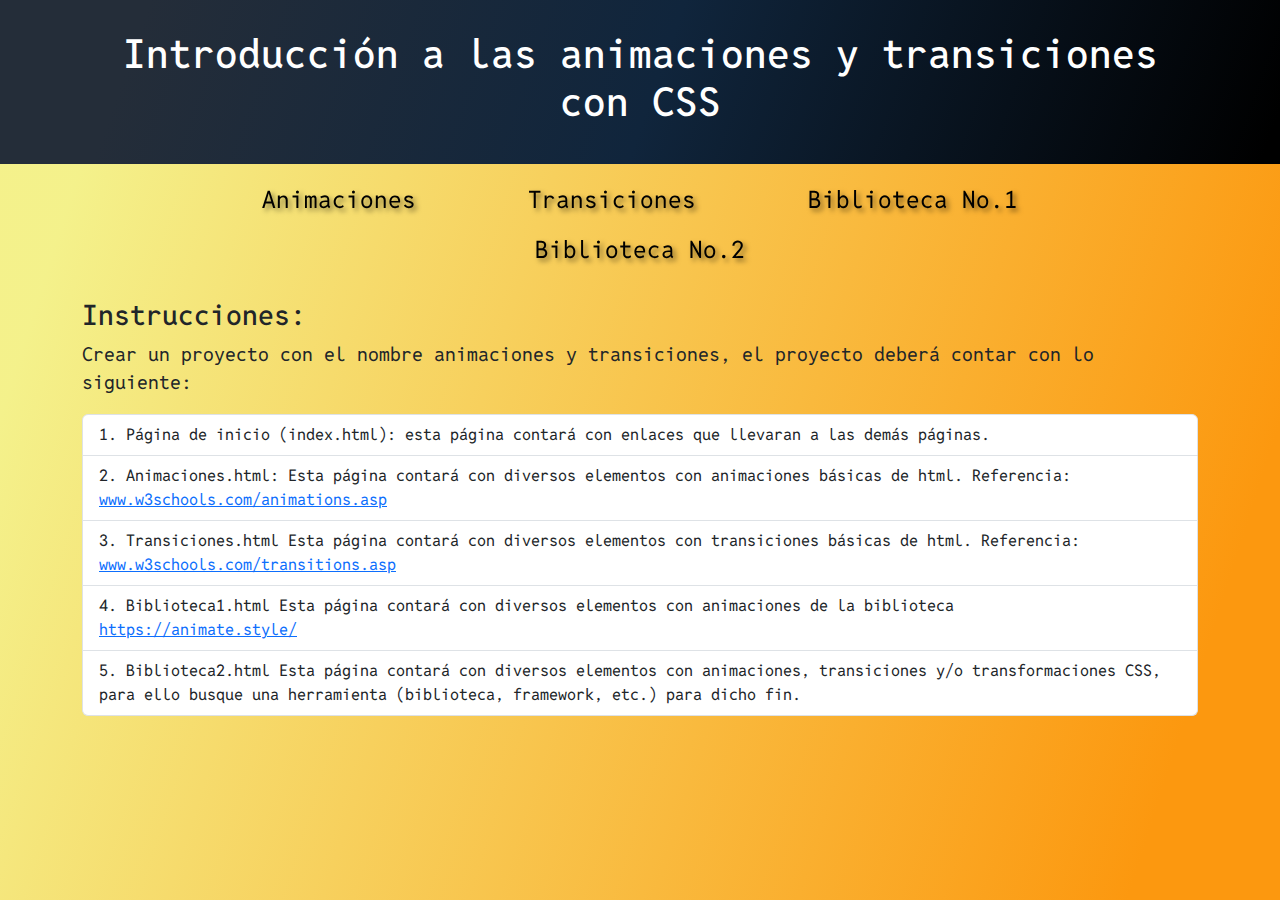
<file: index.html>
<!DOCTYPE html>
<html lang="es">

<head>
    <meta charset="UTF-8">
    <meta name="viewport" content="width=device-width, initial-scale=1.0">
    <link href="https://cdn.jsdelivr.net/npm/bootstrap@5.3.3/dist/css/bootstrap.min.css" rel="stylesheet"
        integrity="sha384-QWTKZyjpPEjISv5WaRU9OFeRpok6YctnYmDr5pNlyT2bRjXh0JMhjY6hW+ALEwIH" crossorigin="anonymous">
    <link rel="stylesheet" href="css/index.css">
    <style>
        @import url('https://fonts.googleapis.com/css2?family=Reddit+Mono:wght@200..900&display=swap');
    </style>
    <link rel="stylesheet" href="https://cdnjs.cloudflare.com/ajax/libs/animate.css/4.1.1/animate.min.css" />
    <title>Menu</title>
</head>

<body>
    <div class="diseñoheader">
        <header class="container">
            <div class="row">
                <div class="col-12">
                    <h1 class="focus-in-expand">Introducción a las animaciones y transiciones con CSS</h1>
                </div>
            </div>
        </header>
    </div>

    <nav class="container menu">
        <div class="row">
            <div class="col-12">
                <ul class="nav justify-content-center">
                    <li class="nav-item li-menu">
                        <a class="nav-link color-nav slide-in-elliptic-top-fwd" href="html/animaciones.html">Animaciones</a>
                    </li>
                    <li class="nav-item li-menu">
                        <a class="nav-link color-nav slide-in-elliptic-top-fwd-2" href="html/tranciciones.html">Transiciones</a>
                    </li>
                    <li class="nav-item li-menu">
                        <a class="nav-link color-nav slide-in-elliptic-top-fwd-3" href="html/biblioteca1.html">Biblioteca No.1</a>
                    </li>
                    <li class="nav-item li-menu">
                        <a class="nav-link color-nav slide-in-elliptic-top-fwd-4" href="html/biblioteca2.html">Biblioteca No.2</a>
                    </li>
                </ul>
            </div>
        </div>
    </nav>
    <main class="container">
        <div class="row">
            <div class="col-12">
                <h3>Instrucciones:</h3>
                <p>Crear un proyecto con el nombre animaciones y transiciones, el proyecto deberá contar con lo
                    siguiente:</p>
                <ol class="list-group list-group-numbered">
                    <li class="list-group-item">Página de inicio (index.html): esta página contará con enlaces que
                        llevaran a las demás páginas.</li>
                    <li class="list-group-item">Animaciones.html:
                        Esta página contará con diversos elementos con animaciones básicas de html. Referencia: <a href="https://www.w3schools.com/css/css3_animations.asp" class="d-inline-flex">www.w3schools.com/animations.asp</a></li>
                    <li class="list-group-item">Transiciones.html
                        Esta página contará con diversos elementos con transiciones básicas de html. Referencia: <a href="https://www.w3schools.com/css/css3_transitions.asp"class="d-block">www.w3schools.com/transitions.asp</a></li>
                    <li class="list-group-item">Biblioteca1.html
                        Esta página contará con diversos elementos con animaciones de la biblioteca <a href="https://animate.style/" class="d-block">https://animate.style/</a></li>
                    <li class="list-group-item">Biblioteca2.html
                        Esta página contará con diversos elementos con animaciones, transiciones y/o transformaciones CSS, para ello busque una
                        herramienta (biblioteca, framework, etc.) para dicho fin.</li>
                </ol>
            </div>
        </div>
    </main>

    <script src="https://cdn.jsdelivr.net/npm/bootstrap@5.3.3/dist/js/bootstrap.bundle.min.js"
        integrity="sha384-YvpcrYf0tY3lHB60NNkmXc5s9fDVZLESaAA55NDzOxhy9GkcIdslK1eN7N6jIeHz"
        crossorigin="anonymous"></script>
</body>

</html>
</file>
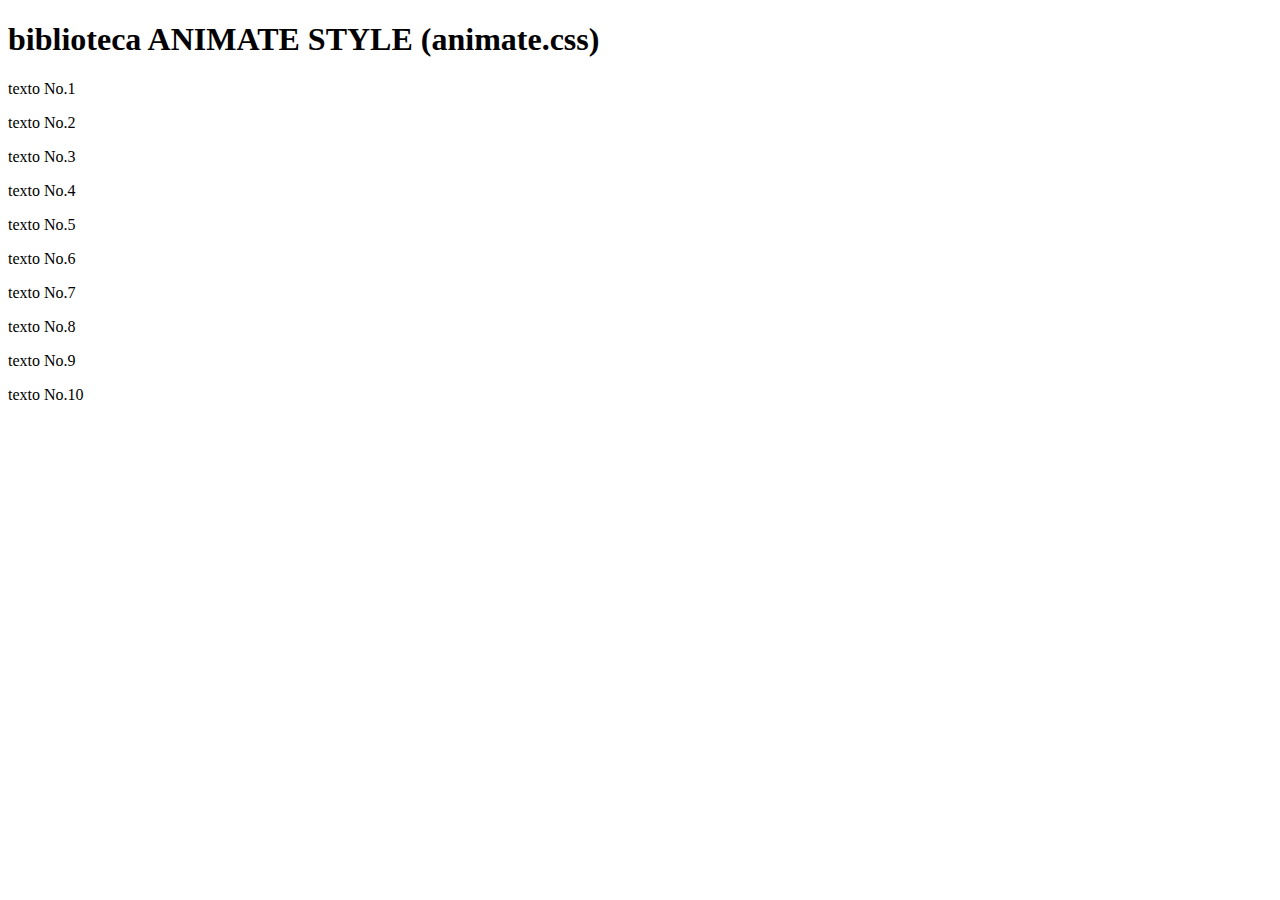
<file: animate_style.html>
<!DOCTYPE html>
<html lang="es">
<head>
    <meta charset="UTF-8">
    <meta name="viewport" content="width=device-width, initial-scale=1.0">
    <title>Document</title>
    <link rel="stylesheet" href="https://cdnjs.cloudflare.com/ajax/libs/animate.css/4.1.1/animate.min.css">
</head>
<body>
    <h1 class="animate__animated animate__fadeInRightBig">biblioteca ANIMATE STYLE (animate.css)</h1>
    <p class="animate__animated animate__jello">texto No.1</p>
    <p class="animate__animated animate__fadeInRightBig">texto No.2</p>
    <p class="animate__animated animate__fadeInRightBig">texto No.3</p>
    <p class="animate__animated animate__fadeInRightBig">texto No.4</p>
    <p class="animate__animated animate__fadeInRightBig">texto No.5</p>
    <p class="animate__animated animate__fadeInRightBig">texto No.6</p>
    <p class="animate__animated animate__fadeInRightBig">texto No.7</p>
    <p class="animate__animated animate__fadeInRightBig">texto No.8</p>
    <p class="animate__animated animate__fadeInRightBig">texto No.9</p>
    <p class="animate__animated animate__fadeInRightBig">texto No.10</p>
</body>
</html>
</file>
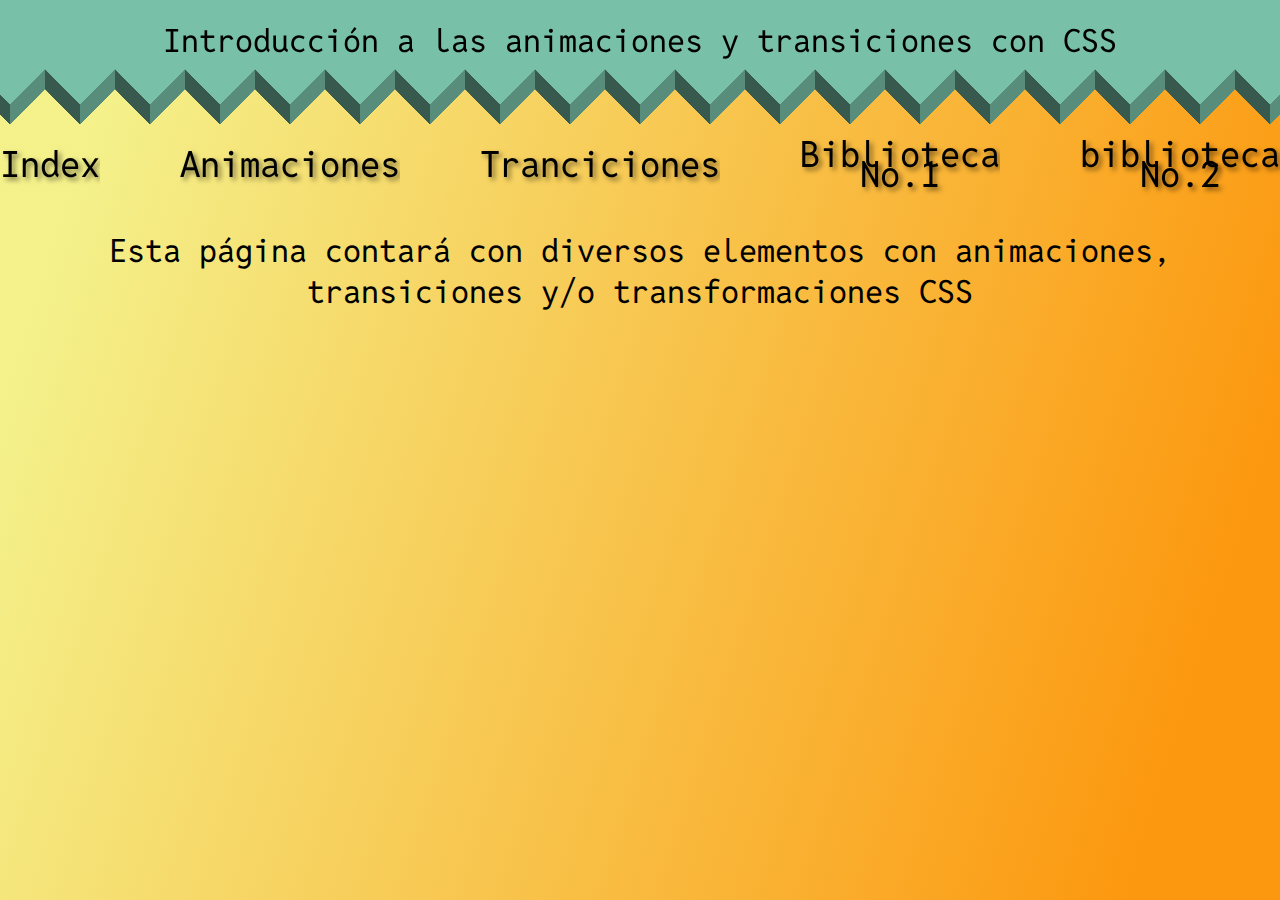
<file: biblioteca2.html>
<!DOCTYPE html>
<html lang="es">

<head>
    <meta charset="UTF-8">
    <meta name="viewport" content="width=device-width, initial-scale=1.0">
    <title>Document</title>
    <link rel="stylesheet" href="css/biblioteca2.css">
    <style>
        @import url('https://fonts.googleapis.com/css2?family=Reddit+Mono:wght@200..900&display=swap');
    </style>
    <link rel="stylesheet" href="https://cdnjs.cloudflare.com/ajax/libs/animate.css/4.1.1/animate.min.css" />
</head>

<body>
    <header class="zig-zag-3d-edge">
        <h1 class="animate__animated animate__jackInTheBox">Introducción a las animaciones y transiciones con CSS</h1>
    </header>
    <nav class="menu">
        <ul>
            <li><a href="">
                    <h1>Index</h1>
                </a></li>
            <li><a href="">
                    <h1>Animaciones</h1>
                </a></li>
            <li><a href="">
                    <h1>Tranciciones</h1>
                </a></li>
            <li><a href="">
                    <h1>Biblioteca No.1</h1>
                </a></li>
            <li><a href="">
                    <h1>biblioteca No.2</h1>
                </a></li>
        </ul>
    </nav>
    <main>
        <h1 class="titulo">Esta página contará con diversos elementos con animaciones, transiciones y/o transformaciones
            CSS</h1>
    </main>
</body>

</html>
</file>
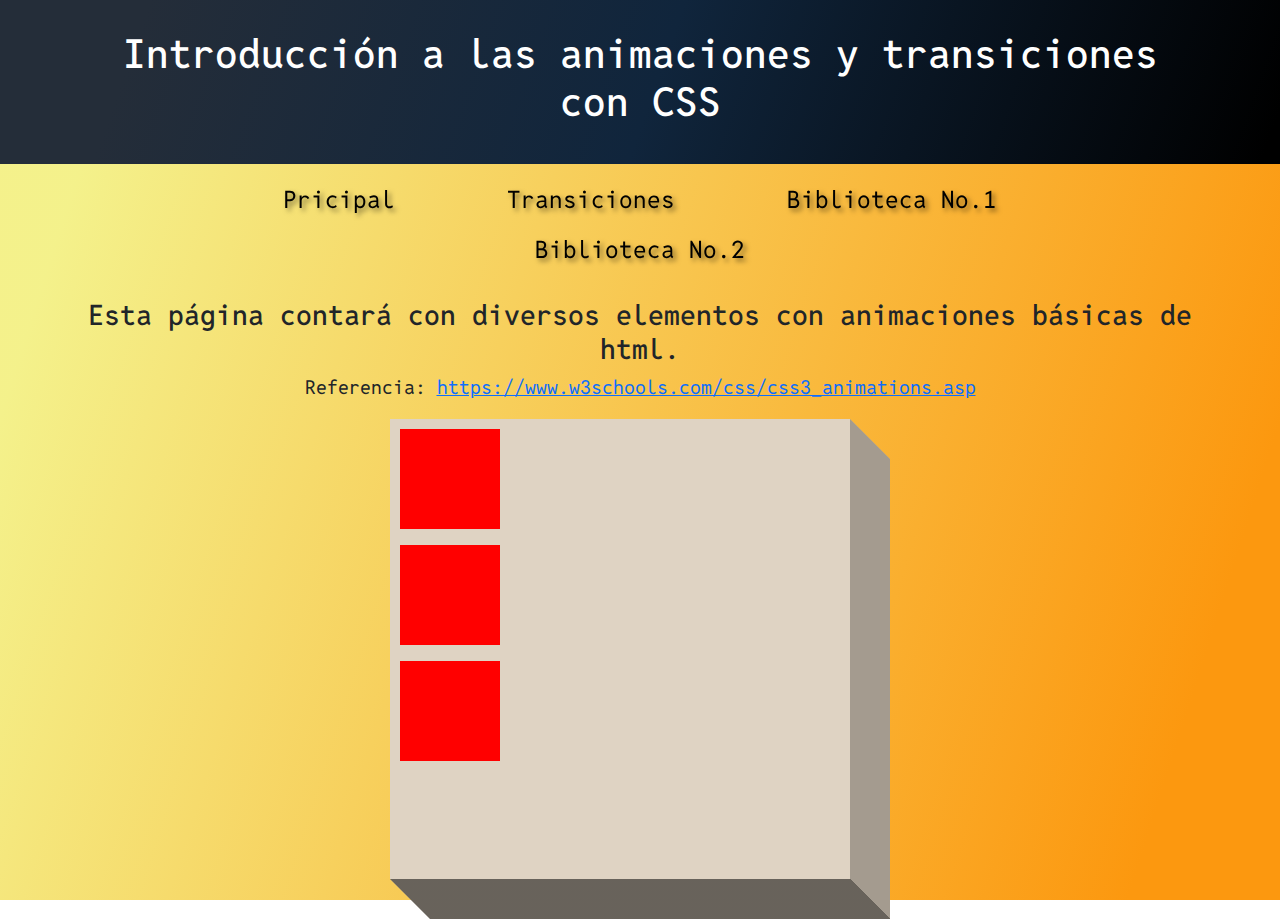
<file: html/animaciones.html>
<!DOCTYPE html>
<html lang="es">
    <head>
        <meta charset="UTF-8">
        <meta name="viewport" content="width=device-width, initial-scale=1.0">
        <link href="https://cdn.jsdelivr.net/npm/bootstrap@5.3.3/dist/css/bootstrap.min.css" rel="stylesheet"
            integrity="sha384-QWTKZyjpPEjISv5WaRU9OFeRpok6YctnYmDr5pNlyT2bRjXh0JMhjY6hW+ALEwIH" crossorigin="anonymous">
        <link rel="stylesheet" href="../css/animaciones.css">
        <style>
            @import url('https://fonts.googleapis.com/css2?family=Reddit+Mono:wght@200..900&display=swap');
        </style>
        <link rel="stylesheet" href="https://cdnjs.cloudflare.com/ajax/libs/animate.css/4.1.1/animate.min.css" />
        <title>Menu</title>
    </head>
<body>
    <div class="diseñoheader">
        <header class="container">
            <div class="row">
                <div class="col-12">
                    <h1 class="focus-in-expand">Introducción a las animaciones y transiciones con CSS</h1>
                </div>
            </div>
        </header>
    </div>

    <nav class="container menu">
        <div class="row">
            <div class="col-12">
                <ul class="nav justify-content-center">
                    <li class="nav-item li-menu">
                        <a class="nav-link color-nav slide-in-elliptic-top-fwd" href="../index.html">Pricipal</a>
                    </li>
                    <li class="nav-item li-menu">
                        <a class="nav-link color-nav slide-in-elliptic-top-fwd-2" href="tranciciones.html">Transiciones</a>
                    </li>
                    <li class="nav-item li-menu">
                        <a class="nav-link color-nav slide-in-elliptic-top-fwd-3" href="biblioteca1.html">Biblioteca No.1</a>
                    </li>
                    <li class="nav-item li-menu">
                        <a class="nav-link color-nav slide-in-elliptic-top-fwd-4" href="biblioteca2.html">Biblioteca No.2</a>
                    </li>
                </ul>
            </div>
        </div>
    </nav>
    <main class="container">
        <div class="row">
            <div class="col-12">
                <h3>Esta página contará con diversos elementos con animaciones básicas de html.</h3>
                <p>Referencia: <a href="https://www.w3schools.com/css/css3_animations.asp">https://www.w3schools.com/css/css3_animations.asp</a></p>
               <div class="d-flex justify-content-center align-items-center ">
                <div class="cube ">
                    <div class="animacion1 mb-3">
                    </div>
                    <div class="animacion2 mb-3">
                    </div>
                    <div class="animacion3 mb-3">
                    </div>
                   
               </div>
               </div>
            </div>
        </div>
    </main>

    

    <script src="https://cdn.jsdelivr.net/npm/bootstrap@5.3.3/dist/js/bootstrap.bundle.min.js"
    integrity="sha384-YvpcrYf0tY3lHB60NNkmXc5s9fDVZLESaAA55NDzOxhy9GkcIdslK1eN7N6jIeHz"
    crossorigin="anonymous"></script>
</body>
</html>
</file>
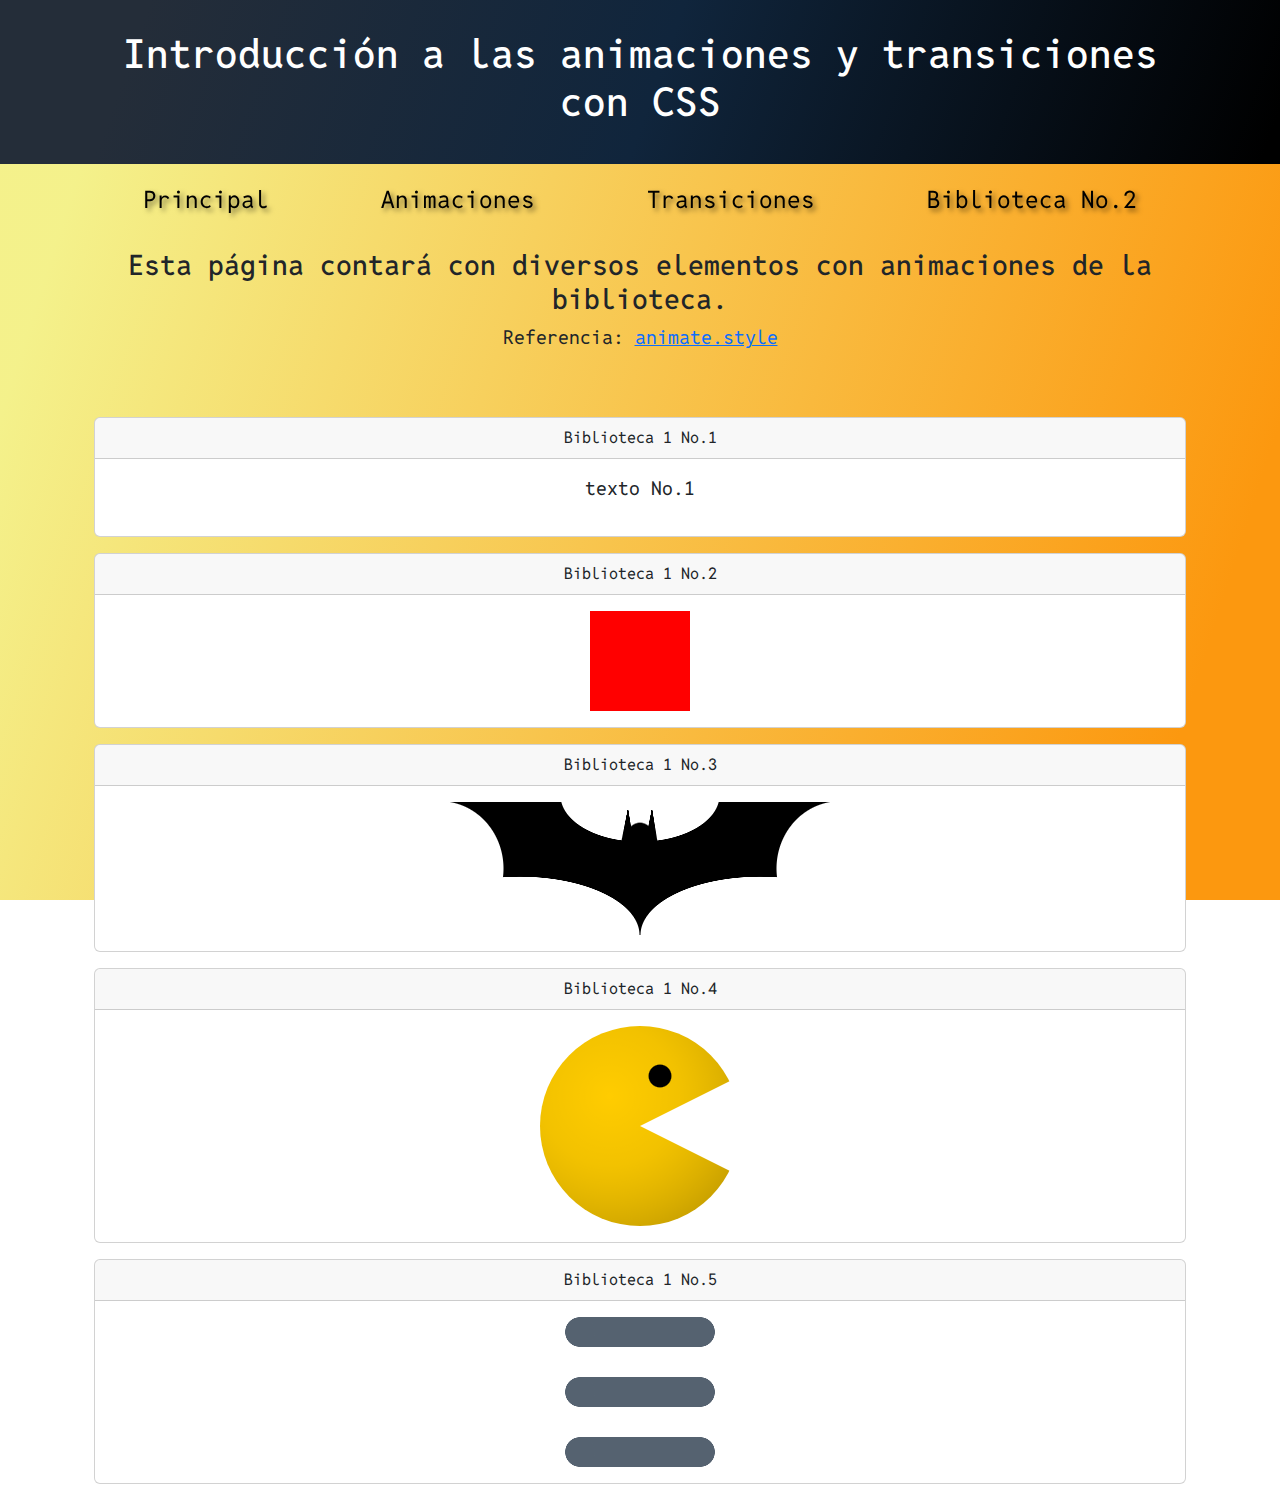
<file: html/biblioteca1.html>
<!DOCTYPE html>
<html lang="es">

<head>
    <meta charset="UTF-8">
    <meta name="viewport" content="width=device-width, initial-scale=1.0">
    <link href="https://cdn.jsdelivr.net/npm/bootstrap@5.3.3/dist/css/bootstrap.min.css" rel="stylesheet"
        integrity="sha384-QWTKZyjpPEjISv5WaRU9OFeRpok6YctnYmDr5pNlyT2bRjXh0JMhjY6hW+ALEwIH" crossorigin="anonymous">
    <link rel="stylesheet" href="../css/biblioteca1.css">
    <style>
        @import url('https://fonts.googleapis.com/css2?family=Reddit+Mono:wght@200..900&display=swap');
    </style>
    <link rel="stylesheet" href="https://cdnjs.cloudflare.com/ajax/libs/animate.css/4.1.1/animate.min.css" />
    <title>Biblioteca 1</title>
</head>

<body>
    <div class="diseñoheader">
        <header class="container">
            <div class="row">
                <div class="col-12">
                    <h1 class="focus-in-expand">Introducción a las animaciones y transiciones con CSS</h1>
                </div>
            </div>
        </header>
    </div>
    <nav class="container menu">
        <div class="row">
            <div class="col-12">
                <ul class="nav justify-content-center">
                    <li class="nav-item li-menu">
                        <a class="nav-link color-nav slide-in-elliptic-top-fwd-2" href="../index.html">Principal</a>
                    </li>
                    <li class="nav-item li-menu">
                        <a class="nav-link color-nav slide-in-elliptic-top-fwd" href="animaciones.html">Animaciones</a>
                    </li>
                    <li class="nav-item li-menu">
                        <a class="nav-link color-nav slide-in-elliptic-top-fwd-3" href="tranciciones.html">Transiciones</a>
                    </li>
                    <li class="nav-item li-menu">
                        <a class="nav-link color-nav slide-in-elliptic-top-fwd-4" href="biblioteca2.html">Biblioteca
                            No.2</a>
                    </li>
                </ul>
            </div>
        </div>
    </nav>
    <main class="container">
        <div class="row">
            <div class="col-12">
                <div class="container">
                    <div class="row">
                        <div class="col-12 ">
                            <h3>Esta página contará con diversos elementos con animaciones de la biblioteca.</h3>
                            <p>Referencia: <a href="https://animate.style/"
                                    class="link">animate.style</a>
                            </p>
                        </div>
                    </div>
                </div>
                <div class="container mt-5 ">
                    <div class="row ">
                        <div class="col-12 mb-3 ">
                            <div class="card ">
                                <div class="card-header">Biblioteca 1 No.1</div>
                                <div class="card-body d-flex justify-content-center align-items-center card-container">
                                    <p class="animacion1 animate__animated animate__jello">texto No.1</p>    
                                </div>
                            </div>
                        </div>
                        <div class="col-12 mb-3">
                            <div class="card">
                                <div class="card-header text-center">Biblioteca 1 No.2</div>
                                <div class="card-body d-flex justify-content-center align-items-center card-container">
                                    <div class="animacion2 animate__animated animate__heartBeat"></div>
                                </div>
                            </div>
                        </div>
                        <div class="col-12 mb-3">
                            <div class="card">
                                <div class="card-header">Biblioteca 1 No.3</div>
                                <div class="card-body d-flex justify-content-center align-items-center card-container">
                                    <div class="animacion3 animate__animated animate__zoomInRight"></div>
                                </div>
                            </div>
                        </div>
                        <div class="col-12 mb-3">
                            <div class="card">
                                <div class="card-header">Biblioteca 1 No.4</div>
                                <div class="card-body d-flex justify-content-center align-items-center card-container">
                                    <div class="animacion4 animate__animated animate__rotateInUpRight"></div>
                                </div>
                            </div>
                        </div>
                        <div class="col-12 mb-3">
                            <div class="card">
                                <div class="card-header">Biblioteca 1 No.5</div>
                                <div class="card-body d-flex justify-content-center align-items-center card-container">
                                    <div class="animacion5 animate__animated animate__zoomInRight"></div>
                                </div>
                            </div>
                        </div>
                    </div>
                </div>
            </div>
        </div>
    </main>

    <script src="https://cdn.jsdelivr.net/npm/bootstrap@5.3.3/dist/js/bootstrap.bundle.min.js"
        integrity="sha384-YvpcrYf0tY3lHB60NNkmXc5s9fDVZLESaAA55NDzOxhy9GkcIdslK1eN7N6jIeHz"
        crossorigin="anonymous"></script>
</body>

</html>
</file>
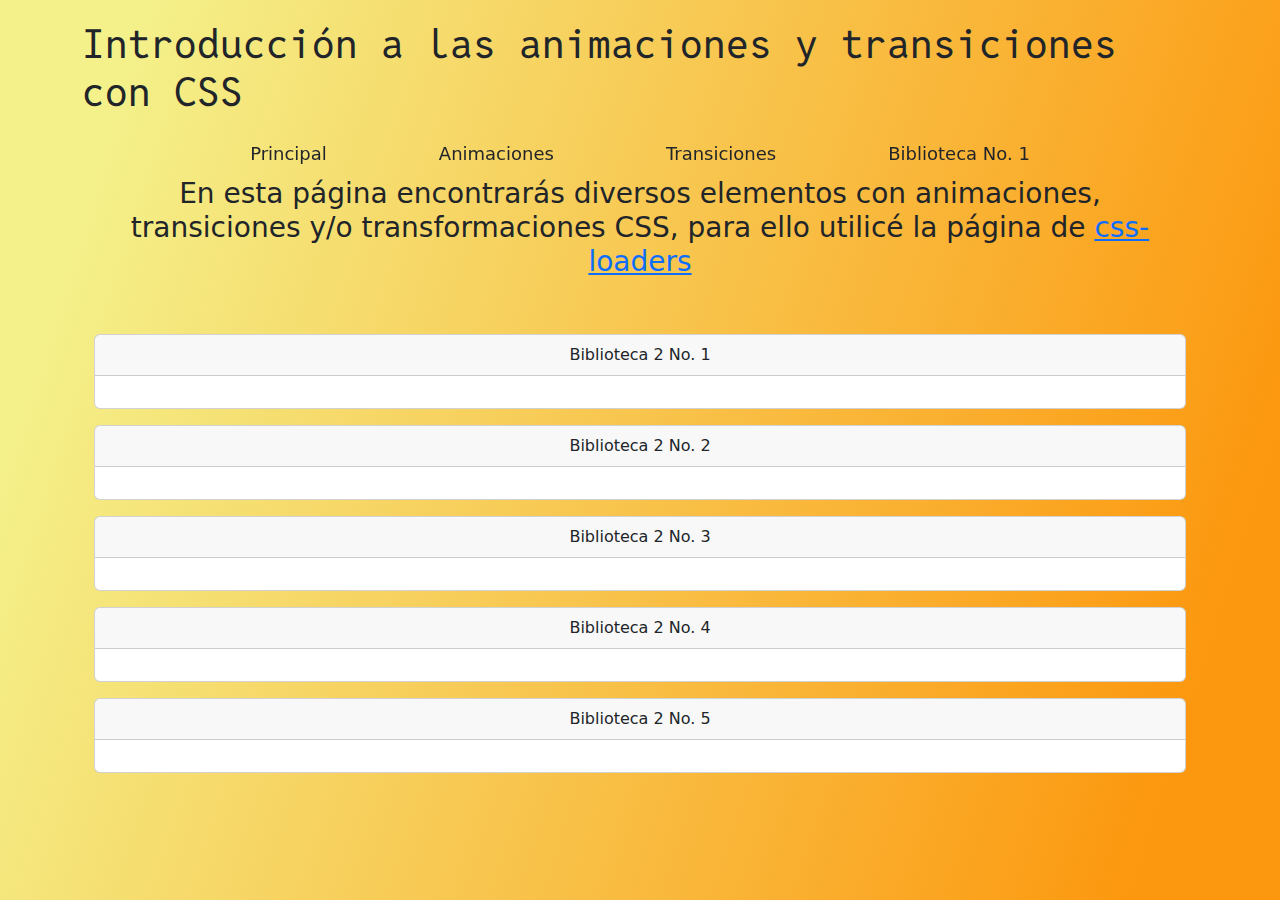
<file: html/biblioteca2.html>
<!DOCTYPE html>
<html lang="es">

<head>
  <meta charset="UTF-8">
  <meta name="viewport" content="width=device-width, initial-scale=1.0">
  <link href="https://cdn.jsdelivr.net/npm/bootstrap@5.3.3/dist/css/bootstrap.min.css" rel="stylesheet"
    integrity="sha384-QWTKZyjpPEjISv5WaRU9OFeRpok6YctnYmDr5pNlyT2bRjXh0JMhjY6hW+ALEwIH" crossorigin="anonymous">
  <link rel="stylesheet" href="../css/biblioteca2.css">
  <style>
    @import url('https://fonts.googleapis.com/css2?family=Reddit+Mono:wght@200..900&display=swap');
  </style>
  <link rel="stylesheet" href="https://cdnjs.cloudflare.com/ajax/libs/animate.css/4.1.1/animate.min.css" />
  <title>Biblioteca 2</title>
</head>

<body>
  <div class="diseñoheader">
    <header class="container">
      <div class="row">
        <div class="col-12">
          <h1 class="focus-in-expand">Introducción a las animaciones y transiciones con CSS</h1>
        </div>
      </div>
    </header>
  </div>
  <nav class="container menu">
    <div class="row">
      <div class="col-12">
        <ul class="nav justify-content-center">
          <li class="nav-item li-menu">
            <a class="nav-link color-nav slide-in-elliptic-top-fwd-2" href="../index.html">Principal</a>
          </li>
          <li class="nav-item li-menu">
            <a class="nav-link color-nav slide-in-elliptic-top-fwd" href="animaciones.html">Animaciones</a>
          </li>
          <li class="nav-item li-menu">
            <a class="nav-link color-nav slide-in-elliptic-top-fwd-3" href="tranciciones.html">Transiciones</a>
          </li>
          <li class="nav-item li-menu">
            <a class="nav-link color-nav slide-in-elliptic-top-fwd-4" href="biblioteca1.html">Biblioteca No. 1</a>
          </li>
        </ul>
      </div>
    </div>
  </nav>
  <main class="container">
    <div class="row">
      <div class="col-12">
        <div class="container">
          <div class="row">
            <div class="col-12">
              <h3>En esta página encontrarás diversos elementos con animaciones, transiciones y/o transformaciones CSS, para ello utilicé la página de <a href="https://css-loaders.com/">css-loaders</a></h3>
            </div>
          </div>
        </div>
        <div class="container mt-5">
          <div class="row">
            <div class="col-12 mb-3">
              <div class="card">
                <div class="card-header">Biblioteca 2 No. 1</div>
                <div class="card-body d-flex justify-content-center align-items-center card-container">
                  <div class="loader"></div>
                </div>
              </div>
            </div>
            <div class="col-12 mb-3">
              <div class="card">
                <div class="card-header">Biblioteca 2 No. 2</div>
                <div class="card-body d-flex justify-content-center align-items-center card-container">
                  <div class="loader2"></div>
                </div>
              </div>
            </div>
            <div class="col-12 mb-3">
              <div class="card">
                <div class="card-header">Biblioteca 2 No. 3</div>
                <div class="card-body d-flex justify-content-center align-items-center card-container">
                  <div class="loader3"></div>
                </div>
              </div>
            </div>
            <div class="col-12 mb-3">
              <div class="card">
                <div class="card-header">Biblioteca 2 No. 4</div>
                <div class="card-body d-flex justify-content-center align-items-center card-container">
                  <div class="loader4"></div>
                </div>
              </div>
            </div>
            <div class="col-12 mb-3">
              <div class="card">
                <div class="card-header">Biblioteca 2 No. 5</div>
                <div class="card-body d-flex justify-content-center align-items-center card-container">
                  <div class="loader5"></div>
                </div>
              </div>
            </div>
          </div>
        </div>
      </div>
    </div>
  </main>
  <script src="https://cdn.jsdelivr.net/npm/bootstrap@5.3.3/dist/js/bootstrap.bundle.min.js"
    integrity="sha384-YvpcrYf0tY3lHB60NNkmXc5s9fDVZLESaAA55NDzOxhy9GkcIdslK1eN7N6jIeHz"
    crossorigin="anonymous"></script>
</body>

</html>
</file>
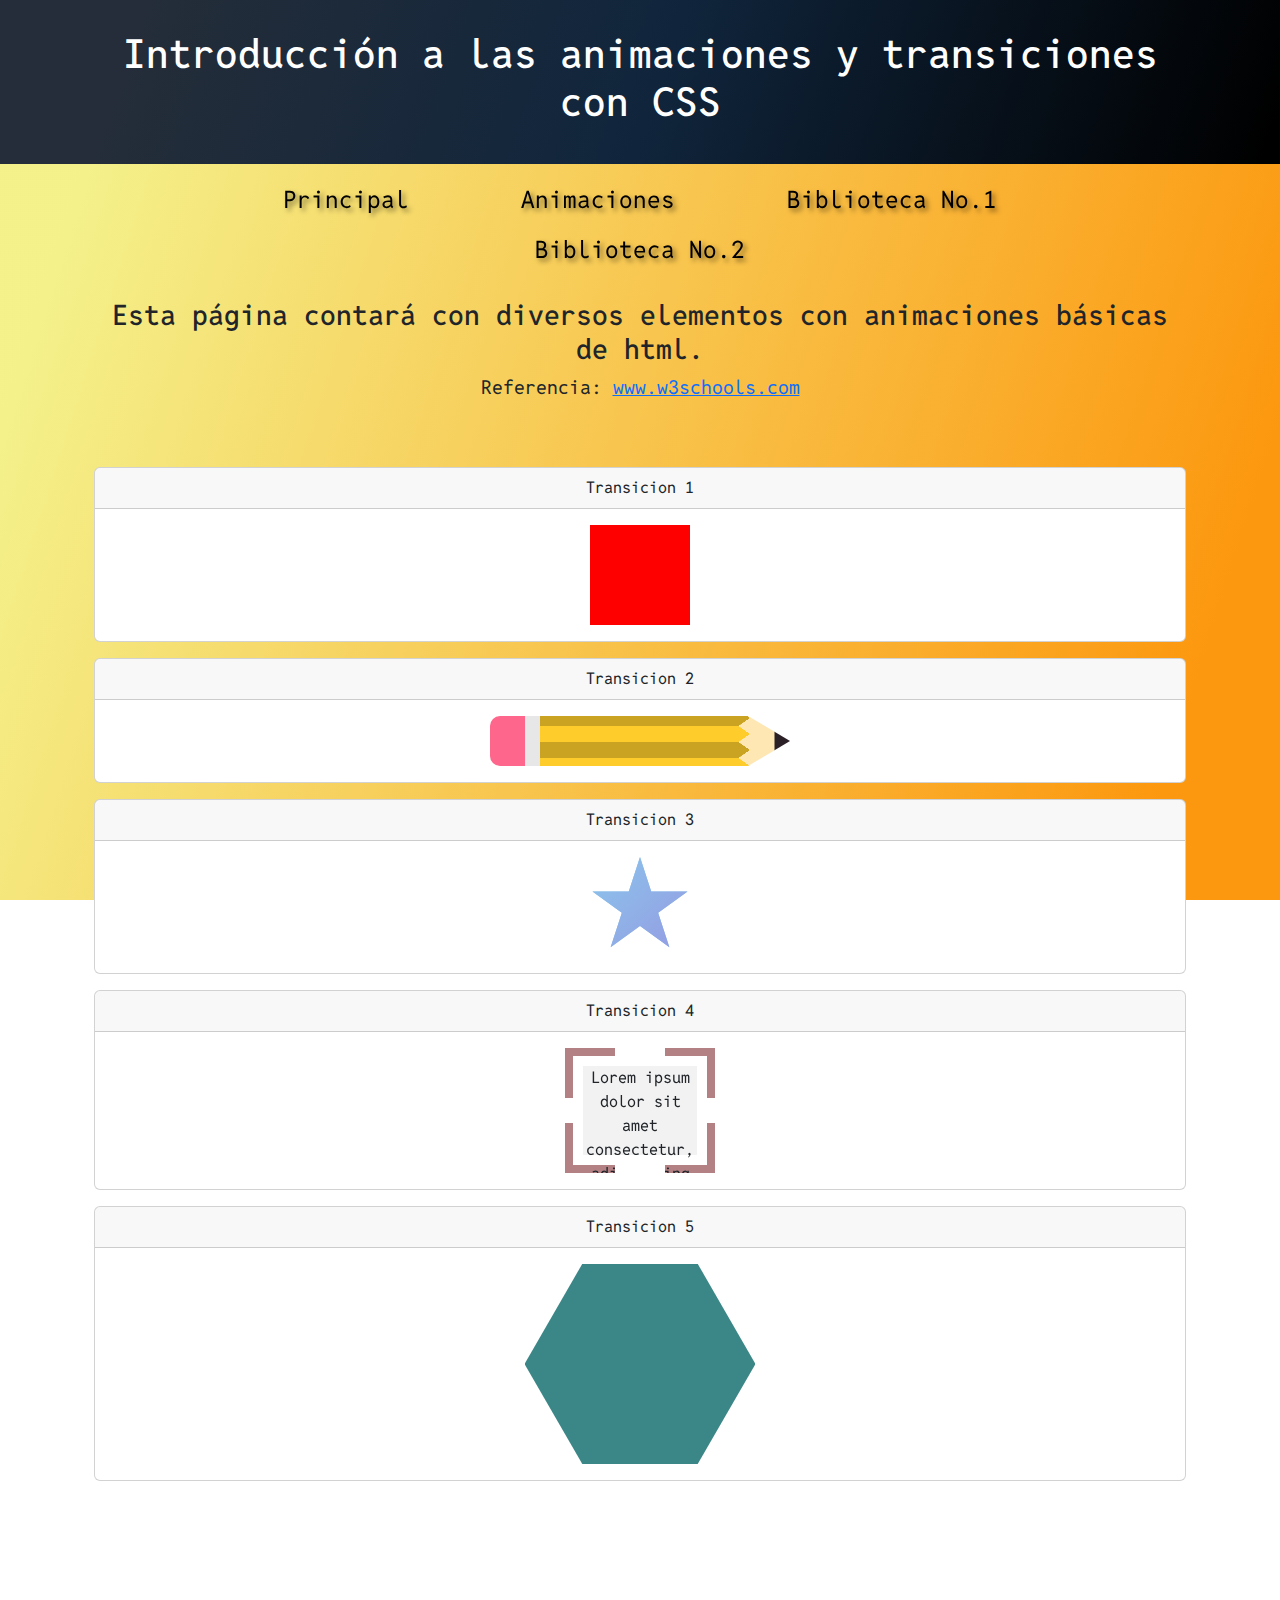
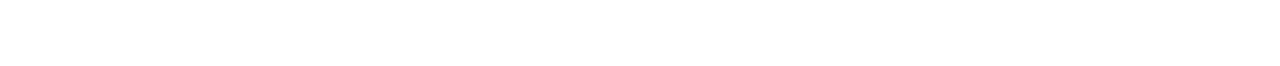
<file: html/tranciciones.html>
<!DOCTYPE html>
<html lang="es">
<head>
    <meta charset="UTF-8">
    <meta name="viewport" content="width=device-width, initial-scale=1.0">
    <link href="https://cdn.jsdelivr.net/npm/bootstrap@5.3.3/dist/css/bootstrap.min.css" rel="stylesheet"
        integrity="sha384-QWTKZyjpPEjISv5WaRU9OFeRpok6YctnYmDr5pNlyT2bRjXh0JMhjY6hW+ALEwIH" crossorigin="anonymous">
    <link rel="stylesheet" href="../css/transiciones.css">
    <style>
        @import url('https://fonts.googleapis.com/css2?family=Reddit+Mono:wght@200..900&display=swap');
    </style>
    <link rel="stylesheet" href="https://cdnjs.cloudflare.com/ajax/libs/animate.css/4.1.1/animate.min.css" />
    <title>Transiciones</title>
</head>
<body>
    <div class="diseñoheader">
        <header class="container">
            <div class="row">
                <div class="col-12">
                    <h1 class="focus-in-expand">Introducción a las animaciones y transiciones con CSS</h1>
                </div>
            </div>
        </header>
    </div>
    <nav class="container menu">
        <div class="row">
            <div class="col-12">
                <ul class="nav justify-content-center">
                    <li class="nav-item li-menu">
                        <a class="nav-link color-nav slide-in-elliptic-top-fwd-2" href="../index.html">Principal</a>
                    </li>
                    <li class="nav-item li-menu">
                        <a class="nav-link color-nav slide-in-elliptic-top-fwd" href="animaciones.html">Animaciones</a>
                    </li>
                    <li class="nav-item li-menu">
                        <a class="nav-link color-nav slide-in-elliptic-top-fwd-3" href="biblioteca1.html">Biblioteca No.1</a>
                    </li>
                    <li class="nav-item li-menu">
                        <a class="nav-link color-nav slide-in-elliptic-top-fwd-4" href="biblioteca2.html">Biblioteca No.2</a>
                    </li>
                </ul>
            </div>
        </div>
    </nav>
    <main class="container">
        <div class="row">
            <div class="col-12">
                <div class="container">
                    <div class="row">
                        <div class="col-12 ">
                            <h3>Esta página contará con diversos elementos con animaciones básicas de html.</h3>
                            <p>Referencia: <a
                                    href="https://www.w3schools.com/css/css3_transitions.asp" class="link">www.w3schools.com</a>
                            </p>
                        </div>
                    </div>
                </div>
                <div class="container mt-5 ">
                    <div class="row ">
                      <div class="col-12 mb-3 ">
                        <div class="card ">
                          <div class="card-header">Transicion 1</div>
                          <div class="card-body d-flex justify-content-center align-items-center card-container">
                            <div class="trancision1"></div>
                          </div>
                        </div>
                      </div>
                      <div class="col-12 mb-3">
                        <div class="card">
                          <div class="card-header">Transicion 2</div>
                          <div class="card-body d-flex justify-content-center align-items-center card-container">
                            <div class="trancision2"></div>
                          </div>
                        </div>
                      </div>
                      <div class="col-12 mb-3">
                        <div class="card">
                          <div class="card-header">Transicion 3</div>
                          <div class="card-body d-flex justify-content-center align-items-center card-container">
                            <div class="trancision3"></div>
                          </div>
                        </div>
                      </div>
                      <div class="col-12 mb-3">
                        <div class="card">
                          <div class="card-header">Transicion 4</div>
                          <div class="card-body d-flex justify-content-center align-items-center card-container">
                            <div class="trancision4">
                                Lorem ipsum dolor sit amet consectetur, adipisicing elit. Molestias omnis impedit temporibus perspiciatis excepturi laboriosam nisi, eius error eos, dicta recusandae nam quaerat sit voluptatum quisquam veritatis distinctio assumenda! Blanditiis.
                            </div>
                          </div>
                        </div>
                      </div>
                      <div class="col-12 mb-3">
                        <div class="card">
                          <div class="card-header">Transicion 5</div>
                          <div class="card-body d-flex justify-content-center align-items-center card-container">
                            <div class="trancision5">                             
                            </div>
                          </div>
                        </div>
                      </div>
                    </div>
                  </div>
            </div>
        </div>
    </main>
    <script src="https://cdn.jsdelivr.net/npm/bootstrap@5.3.3/dist/js/bootstrap.bundle.min.js"
    integrity="sha384-YvpcrYf0tY3lHB60NNkmXc5s9fDVZLESaAA55NDzOxhy9GkcIdslK1eN7N6jIeHz"
    crossorigin="anonymous"></script>
</body>
</html>
</file>
<file: css/index.css>
html, body {
    height: 100%;
    margin: 0;
    padding: 0;
    box-sizing: border-box;
}

body {
    display: flex;
    flex-direction: column;
    background-image: linear-gradient(107.7deg, rgba(235, 230, 44, 0.55) 8.4%, rgba(252, 152, 15, 1) 90.3%);
    background-size: cover;
    background-repeat: no-repeat;
    background-position: center center;
    background-attachment: fixed;
    font-family: "Reddit Mono", monospace;
    font-weight: 400;
    font-style: normal;
    min-height: 100vh; /* Asegura que el body tenga al menos la altura del viewport */
}
.diseñoheader {
    background: linear-gradient(109.6deg, rgb(36, 45, 57) 11.2%, rgb(16, 37, 60) 51.2%, rgb(0, 0, 0) 98.6%);
    background-size: cover;
    background-position: center;
    background-repeat: no-repeat;
    padding: 30px;
    text-align: center;
    color: white;
}

h1, h3, p {
    text-align: center;
}

h3, p {
    text-align: left;
}

p {
    font-size: larger;
}

nav {
    text-align: center;
    font-size: x-large;
    padding-top: 15px;
    text-shadow: 3px 3px 5px rgba(0, 0, 0, 0.5);
}

nav ul {
    list-style: none;
    margin: 0;
    padding: 0;
    display: flex;
    justify-content: center;
    align-items: center;
    height: 100%;
}

nav li {
    margin: 0 40px;
}

nav a {
    text-decoration: none;
    color: inherit;
}

.color-nav {
    color: black;
}

main {
    text-align: center;
    padding-top: 20px;
}

.li-menu {
    --c: white; /* the color */
    --s: .15em;
    line-height: 1.1em;
    padding-bottom: calc(2.1 * var(--s));
    background:
        conic-gradient(from 135deg at top, var(--c) 90deg, #0000 0) left 0 bottom var(--s) / calc(2 * var(--s)) var(--s) repeat-x,
        conic-gradient(from -45deg at bottom, var(--c) 90deg, #0000 0) left var(--s) bottom 0 / calc(2 * var(--s)) var(--s) repeat-x;
    mask:
        linear-gradient(#000 0 0) content-box,
        linear-gradient(#000 0 0) 0 / var(--_p, 0%) padding-box no-repeat;
    transition: .5s;
}

.li-menu:hover {
    --_p: 100%;
    color: var(--c);
}

ol {
    text-align: left;
}

/* Animations */
.focus-in-expand {
    animation: focus-in-expand .8s cubic-bezier(.25, .46, .45, .94) both;
}

/* Generated by Animista on 2024-5-29 */
@keyframes focus-in-expand {
    0% {
        letter-spacing: -.5em;
        filter: blur(12px);
        opacity: 0;
    }
    100% {
        filter: blur(0);
        opacity: 1;
    }
}

@keyframes slide-in-elliptic-top-fwd {
    0% {
        transform: translateY(-600px) rotateX(-30deg) scale(0);
        transform-origin: 50% 100%;
        opacity: 0;
    }
    100% {
        transform: translateY(0) rotateX(0) scale(1);
        transform-origin: 50% 1400px;
        opacity: 1;
    }
}

.slide-in-elliptic-top-fwd {
    animation: slide-in-elliptic-top-fwd .7s cubic-bezier(.25, .46, .45, .94) both;
}

.slide-in-elliptic-top-fwd-2 {
    animation: slide-in-elliptic-top-fwd .7s cubic-bezier(.25, .46, .45, .94) both;
    animation-delay: 0.5s;
}

.slide-in-elliptic-top-fwd-3 {
    animation: slide-in-elliptic-top-fwd .7s cubic-bezier(.25, .46, .45, .94) both;
    animation-delay: 1s;
}

.slide-in-elliptic-top-fwd-4 {
    animation: slide-in-elliptic-top-fwd .7s cubic-bezier(.25, .46, .45, .94) both;
    animation-delay: 1.5s;
}
</file>
<file: css/biblioteca2.css>
html, body {
    height: 100%;
    margin: 0;
}
body {
    background-image: linear-gradient(107.7deg, rgba(235,230,44,0.55) 8.4%, rgba(252,152,15,1) 90.3%);
    background-size: cover;
    background-repeat: no-repeat;
    background-position: center center;
}
.zig-zag-3d-edge {
    --s: 70px;  /* control the size */
    --a: 90deg; /* control the angle */
    --d: 20px;  /* the depth */
    height: 125px;
    width: 100%;
    background: conic-gradient(from calc(var(--a)/-2) at 50% calc(100% - var(--d)), #0008, #0000 1deg calc(var(--a) - 1deg), #0004 var(--a) calc(180deg + var(--a)/2), #0008 0) 50%/var(--s) #78C0A8; /* the main color */
    mask: conic-gradient(from calc(var(--a)/-2) at bottom, #0000, #000 1deg calc(var(--a) - 1deg), #0000 var(--a)) 50%/var(--s);
    text-align: center;
}
h1 {
    font-family: "Reddit Mono", monospace;
    font-optical-sizing: auto;
    font-weight: 400;
    font-style: normal;
    margin: 0;
    padding: 20px 0;
    
}

.menu {
    text-align: center;
    font-size: large;
}
.menu ul {
    list-style: none;
    margin: 0;
    padding: 0;
    display: flex;
    justify-content: center;
    align-items: center;
    height: 100%;
}
.menu li {
    margin: 0 40px;
}
.menu a {
    text-decoration: none;
    color: inherit;
}
.menu h1 {
    text-shadow: 3px 3px 5px rgba(0, 0, 0, 0.5);
}
main{
    text-align: center;

}
li {
    --c: #1095c1; /* the color */
    --s: .15em;
    
    line-height:1.1em;
    padding-bottom: calc(2.1*var(--s));
    background: 
      conic-gradient(from 135deg at top,var(--c) 90deg,#0000 0) 
        left 0 bottom var(--s)/calc(2*var(--s)) var(--s) repeat-x,
      conic-gradient(from -45deg at bottom,var(--c) 90deg,#0000 0) 
        left var(--s) bottom 0/calc(2*var(--s)) var(--s) repeat-x;
        mask:
        linear-gradient(#000 0 0) content-box,
        linear-gradient(#000 0 0) 0 / var(--_p, 0%) padding-box no-repeat;
      transition: .5s;
  }
li:hover {
    --_p: 100%;
    color: var(--c);
  }
</file>
<file: css/animaciones.css>
html, body {
  height: 100%;
  margin: 0;
  padding: 0;
  box-sizing: border-box;
}

body {
  display: flex;
  flex-direction: column;
  background-image: linear-gradient(107.7deg, rgba(235, 230, 44, 0.55) 8.4%, rgba(252, 152, 15, 1) 90.3%);
  background-size: cover;
  background-repeat: no-repeat;
  background-position: center center;
  background-attachment: fixed;
  font-family: "Reddit Mono", monospace;
  font-weight: 400;
  font-style: normal;
  min-height: 100vh; /* Asegura que el body tenga al menos la altura del viewport */
}
.diseñoheader {
  background: linear-gradient(109.6deg, rgb(36, 45, 57) 11.2%, rgb(16, 37, 60) 51.2%, rgb(0, 0, 0) 98.6%);
  background-size: cover;
  background-position: center;
  background-repeat: no-repeat;
  padding: 30px;
  text-align: center;
  color: white;
}

h1, h3, p {
  text-align: center;
}

p {
  font-size: larger;
}

nav {
  text-align: center;
  font-size: x-large;
  padding-top: 15px;
  text-shadow: 3px 3px 5px rgba(0, 0, 0, 0.5);
}

nav ul {
  list-style: none;
  margin: 0;
  padding: 0;
  display: flex;
  justify-content: center;
  align-items: center;
  height: 100%;
}

nav li {
  margin: 0 40px;
}

nav a {
  text-decoration: none;
  color: inherit;
}

.color-nav {
  color: black;
}

main {
  text-align: center;
  padding-top: 20px;
}

.li-menu {
  --c: white; /* the color */
  --s: .15em;
  line-height: 1.1em;
  padding-bottom: calc(2.1 * var(--s));
  background:
      conic-gradient(from 135deg at top, var(--c) 90deg, #0000 0) left 0 bottom var(--s) / calc(2 * var(--s)) var(--s) repeat-x,
      conic-gradient(from -45deg at bottom, var(--c) 90deg, #0000 0) left var(--s) bottom 0 / calc(2 * var(--s)) var(--s) repeat-x;
  mask:
      linear-gradient(#000 0 0) content-box,
      linear-gradient(#000 0 0) 0 / var(--_p, 0%) padding-box no-repeat;
  transition: .5s;
}

.li-menu:hover {
  --_p: 100%;
  color: var(--c);
}

ol {
  text-align: left;
}

/* Animations */
.focus-in-expand {
  animation: focus-in-expand .8s cubic-bezier(.25, .46, .45, .94) both;
}
/* HTML: <div class="cube"></div> */
.cube {
  --d: 40px; /* control the depth */
  height: 500px;
  padding: 10px;
  aspect-ratio: 1;
  box-sizing: border-box;
  border: solid #0000;
  border-width: 0 var(--d) var(--d) 0;
  clip-path: polygon(0 0,calc(100% - var(--d)) 0,100% var(--d),100% 100%,var(--d) 100%,0 calc(100% - var(--d)));
  background: 
    conic-gradient(at calc(100% - var(--d)) calc(100% - var(--d)),#0004 37.5%,#0008 0 75%,#0000 0) border-box
    #dfd3c3; /* the color */
}

/* Generated by Animista on 2024-5-29 */
@keyframes focus-in-expand {
  0% {
      letter-spacing: -.5em;
      filter: blur(12px);
      opacity: 0;
  }
  100% {
      filter: blur(0);
      opacity: 1;
  }
}

@keyframes slide-in-elliptic-top-fwd {
  0% {
      transform: translateY(-600px) rotateX(-30deg) scale(0);
      transform-origin: 50% 100%;
      opacity: 0;
  }
  100% {
      transform: translateY(0) rotateX(0) scale(1);
      transform-origin: 50% 1400px;
      opacity: 1;
  }
}

.slide-in-elliptic-top-fwd {
  animation: slide-in-elliptic-top-fwd .7s cubic-bezier(.25, .46, .45, .94) both;
}

.slide-in-elliptic-top-fwd-2 {
  animation: slide-in-elliptic-top-fwd .7s cubic-bezier(.25, .46, .45, .94) both;
  animation-delay: 0.5s;
}

.slide-in-elliptic-top-fwd-3 {
  animation: slide-in-elliptic-top-fwd .7s cubic-bezier(.25, .46, .45, .94) both;
  animation-delay: 1s;
}

.slide-in-elliptic-top-fwd-4 {
  animation: slide-in-elliptic-top-fwd .7s cubic-bezier(.25, .46, .45, .94) both;
  animation-delay: 1.5s;
}
.animacion1 {
  width: 100px;
  height: 100px;
  background-color: red;
  animation-name: animacion1;
  animation-duration: 2s;
  animation-iteration-count: infinite;
}
@keyframes animacion1{
  0%   {background-color: red;}
  25%  {background-color: yellow;}
  50%  {background-color: blue;}
  100% {background-color: green;}
}
.animacion2 {
  width: 100px;
  height: 100px;
  background-color: red;
  position: relative;
  animation: animacion2 3s linear 3s infinite alternate;
}

@keyframes animacion2 {
  0%   {background-color:red; left:0px; top:0px; border-radius: 0px;}

  50%  {background-color:blue; left:350px; top:0px;border-radius: 45px;}

  100% {background-color:rgb(105, 82, 82); left:0px; top:0px;border-radius: 90px;}
}

.animacion3 {
  width: 100px;
  height: 100px;
  background-color: red;
  position: relative;
  animation: animacion3 5s linear 5s infinite alternate;
}

@keyframes animacion3 {
  0%   {background-color:red; left:0px; top:0px; border-radius: 0px;}
  25%  {background-color:yellow; left:300px; top:0px; border-radius: 22.5px;}
  50%  {background-color:blue; left:300px; top:100px; border-radius: 45px;}
  75%  {background-color:green; left:0px; top:100px; border-radius: 0px;}
  100% {background-color:red; left:0px; top:0px; border-radius: 90px;}
}
</file>
<file: css/biblioteca1.css>
html, body {
    height: 100%;
    margin: 0;
    padding: 0;
    box-sizing: border-box;
  }
  
  body {
    display: flex;
    flex-direction: column;
    background-image: linear-gradient(107.7deg, rgba(235, 230, 44, 0.55) 8.4%, rgba(252, 152, 15, 1) 90.3%);
    background-size: cover;
    background-repeat: no-repeat;
    background-position: center center;
    background-attachment: fixed;
    font-family: "Reddit Mono", monospace;
    font-weight: 400;
    font-style: normal;
    min-height: 100vh;
  }
  .diseñoheader {
    background: linear-gradient(109.6deg, rgb(36, 45, 57) 11.2%, rgb(16, 37, 60) 51.2%, rgb(0, 0, 0) 98.6%);
    background-size: cover;
    background-position: center;
    background-repeat: no-repeat;
    padding: 30px;
    text-align: center;
    color: white;
  }
  
  h1, h3, p {
    text-align: center;
  }
  
  p {
    font-size: larger;
  }
  
  nav {
    text-align: center;
    font-size: x-large;
    padding-top: 15px;
    text-shadow: 3px 3px 5px rgba(0, 0, 0, 0.5);
  }
  
  nav ul {
    list-style: none;
    margin: 0;
    padding: 0;
    display: flex;
    justify-content: center;
    align-items: center;
    height: 100%;
  }
  
  nav li {
    margin: 0 40px;
  }
  
  nav a {
    text-decoration: none;
    color: inherit;
  }
  
  .color-nav {
    color: black;
  }
  
  main {
    text-align: center;
    padding-top: 20px;
  }
  
  .li-menu {
    --c: white; /* the color */
    --s: .15em;
    line-height: 1.1em;
    padding-bottom: calc(2.1 * var(--s));
    background:
        conic-gradient(from 135deg at top, var(--c) 90deg, #0000 0) left 0 bottom var(--s) / calc(2 * var(--s)) var(--s) repeat-x,
        conic-gradient(from -45deg at bottom, var(--c) 90deg, #0000 0) left var(--s) bottom 0 / calc(2 * var(--s)) var(--s) repeat-x;
    mask:
        linear-gradient(#000 0 0) content-box,
        linear-gradient(#000 0 0) 0 / var(--_p, 0%) padding-box no-repeat;
    transition: .5s;
  }
  
  .li-menu:hover {
    --_p: 100%;
    color: var(--c);
  }
  
  ol {
    text-align: left;
  }
  
  /* Animations */
  .focus-in-expand {
    animation: focus-in-expand .8s cubic-bezier(.25, .46, .45, .94) both;
  }
  /* Generated by Animista on 2024-5-29 */
  @keyframes focus-in-expand {
    0% {
        letter-spacing: -.5em;
        filter: blur(12px);
        opacity: 0;
    }
    100% {
        filter: blur(0);
        opacity: 1;
    }
  }
  
  @keyframes slide-in-elliptic-top-fwd {
    0% {
        transform: translateY(-600px) rotateX(-30deg) scale(0);
        transform-origin: 50% 100%;
        opacity: 0;
    }
    100% {
        transform: translateY(0) rotateX(0) scale(1);
        transform-origin: 50% 1400px;
        opacity: 1;
    }
  }
  
  .slide-in-elliptic-top-fwd {
    animation: slide-in-elliptic-top-fwd .7s cubic-bezier(.25, .46, .45, .94) both;
  }
  
  .slide-in-elliptic-top-fwd-2 {
    animation: slide-in-elliptic-top-fwd .7s cubic-bezier(.25, .46, .45, .94) both;
    animation-delay: 0.5s;
  }
  
  .slide-in-elliptic-top-fwd-3 {
    animation: slide-in-elliptic-top-fwd .7s cubic-bezier(.25, .46, .45, .94) both;
    animation-delay: 1s;
  }
  
  .slide-in-elliptic-top-fwd-4 {
    animation: slide-in-elliptic-top-fwd .7s cubic-bezier(.25, .46, .45, .94) both;
    animation-delay: 1.5s;
  }
  .animacion1{ 
    transition: width 2s, height 4s;
    animation-iteration-count: infinite;
  }
  .animacion2{
    width: 100px;
    height: 100px;
    background: red;
    transition: width 2s, height 4s;
    animation-iteration-count: infinite;
  }
  /* HTML: <div class="batman"></div> */
.animacion3{
    width: 100%;
    max-width: 400px;
    aspect-ratio: 3;
    background: #000;
    --g:#000 calc(100% - 1px),#0000;
    mask:
      conic-gradient(from 170deg at 47% 8%,#0000,#000 2deg 20deg,#0000 22deg) 
       0 0/100% 50% no-repeat,
      conic-gradient(from 170deg at 53% 8%,#0000,#000 2deg 20deg,#0000 22deg) 
       0 0/100% 50% no-repeat,
      radial-gradient(4.5% 20% at 50% 35%,var(--g)),
      conic-gradient(#000 0 0) exclude,
      radial-gradient(20% 35% at 50% -5%,var(--g)),
      radial-gradient(30% 44% at 20% 100%,var(--g)),
      radial-gradient(30% 44% at 80% 100%,var(--g)),
      radial-gradient(16% 51% at left ,var(--g)),
      radial-gradient(16% 51% at right,var(--g));
      transition: width 2s, height 4s;
      animation-iteration-count: infinite;
  }
 
  /* HTML: <div class="pacman"></div> */
.animacion4 {
    height: 200px;
    aspect-ratio: 1;
    border-radius: 50%;
    background: 
      radial-gradient(6% 6% at 60% 25%,#000 90%,#0000),
      radial-gradient(circle at 35% 35%,#0000,70%,#0005) #fc0;
    clip-path: polygon(0 0,100% 0,100% 25%,50% 50%,100% 75%,100% 100%,0 100%);
    transition: width 2s, height 4s;
    animation-iteration-count: infinite;
  }
  /* HTML: <div class="hamburger-menu"></div> */
.animacion5 {
    --c: #556270;
  
    height: 150px;
    aspect-ratio: 1;
    background:
     radial-gradient(closest-side at 12.5% 25%,var(--c) 97%,#0000 101%) 0 0/80% 40%,
     linear-gradient(var(--c) 50%,#0000 0) top/80% 40% repeat-y;
     transition: width 2s, height 4s;
     animation-iteration-count: infinite;
  }
</file>
<file: css/transiciones.css>
html,
body {
  height: 100%;
  margin: 0;
  padding: 0;
  box-sizing: border-box;
  display: flex;
  flex-direction: column;
  background-image: linear-gradient(107.7deg, rgba(235, 230, 44, 0.55) 8.4%, rgba(252, 152, 15, 1) 90.3%);
  background-size: cover;
  background-repeat: no-repeat;
  background-position: center center;
  background-attachment: fixed;
  font-family: "Reddit Mono", monospace;
  font-weight: 400;
  font-style: normal;
  min-height: 100vh;
}

.diseñoheader {
  background: linear-gradient(109.6deg, rgb(36, 45, 57) 11.2%, rgb(16, 37, 60) 51.2%, rgb(0, 0, 0) 98.6%);
  background-size: cover;
  background-position: center;
  background-repeat: no-repeat;
  padding: 30px;
  text-align: center;
  color: white;
}

h1,
h3,
p {
  text-align: center;
}

p {
  font-size: larger;
}

nav {
  text-align: center;
  font-size: x-large;
  padding-top: 15px;
  text-shadow: 3px 3px 5px rgba(0, 0, 0, 0.5);
}

nav ul {
  list-style: none;
  margin: 0;
  padding: 0;
  display: flex;
  justify-content: center;
  align-items: center;
  height: 100%;
}

nav li {
  margin: 0 40px;
}
.color-nav{
  color: #000;
}

nav a {
  text-decoration: none;
  color: inherit;
}

main {
  text-align: center;
  padding-top: 20px;
}

.li-menu {
  --c: white;
  --s: .15em;
  line-height: 1.1em;
  padding-bottom: calc(2.1 * var(--s));
  background:
    conic-gradient(from 135deg at top, var(--c) 90deg, #0000 0) left 0 bottom var(--s) / calc(2 * var(--s)) var(--s) repeat-x,
    conic-gradient(from -45deg at bottom, var(--c) 90deg, #0000 0) left var(--s) bottom 0 / calc(2 * var(--s)) var(--s) repeat-x;
  mask:
    linear-gradient(#000 0 0) content-box,
    linear-gradient(#000 0 0) 0 / var(--_p, 0%) padding-box no-repeat;
  transition: .5s;
}

.li-menu:hover {
  --_p: 100%;
  color: var(--c);
}

ol {
  text-align: left;
}

/* Animations */
.focus-in-expand {
  animation: focus-in-expand .8s cubic-bezier(.25, .46, .45, .94) both;
}

@keyframes focus-in-expand {
  0% {
    letter-spacing: -.5em;
    filter: blur(12px);
    opacity: 0;
  }

  100% {
    filter: blur(0);
    opacity: 1;
  }
}

@keyframes slide-in-elliptic-top-fwd {
  0% {
    transform: translateY(-600px) rotateX(-30deg) scale(0);
    transform-origin: 50% 100%;
    opacity: 0;
  }

  100% {
    transform: translateY(0) rotateX(0) scale(1);
    transform-origin: 50% 1400px;
    opacity: 1;
  }
}

.slide-in-elliptic-top-fwd {
  animation: slide-in-elliptic-top-fwd .7s cubic-bezier(.25, .46, .45, .94) both;
}

.slide-in-elliptic-top-fwd-2 {
  animation: slide-in-elliptic-top-fwd .7s cubic-bezier(.25, .46, .45, .94) both;
  animation-delay: 0.5s;
}

.slide-in-elliptic-top-fwd-3 {
  animation: slide-in-elliptic-top-fwd .7s cubic-bezier(.25, .46, .45, .94) both;
  animation-delay: 1s;
}

.slide-in-elliptic-top-fwd-4 {
  animation: slide-in-elliptic-top-fwd .7s cubic-bezier(.25, .46, .45, .94) both;
  animation-delay: 1.5s;
}

.trancision1 {
  width: 100px;
  height: 100px;
  background: red;
  transition: width 2s, height 4s;
}

.trancision1:hover {
  width: 300px;
  height: 300px;
}

.trancision2 {
  width: 300px;
  height: 50px;
  background:
    linear-gradient(90deg, #e7e7e7 30%, #fe668c 0) 100%/50px 100% no-repeat,
    conic-gradient(from 55deg at left, #fee7b3, #0000 1deg 69deg, #fee7b3 70deg) 100% 8px/calc(100% - 40px) 16px repeat-y,
    linear-gradient(#0003 50%, #0000 0) 100% 8px/calc(100% - 41px) 32px repeat-y,
    linear-gradient(90deg, #2b2026 15px, #fee7b3 16px 40px, #fecc2b 0);
  clip-path: polygon(0 50%, 42px 0, 100% 0, 100% 100%, 42px 100%);
  border-radius: 0 10px 10px 0;
  transition: width 2s;
  transform: rotate(180deg);
}

.trancision2:hover {
  width: 600px;
}

.trancision3 {
  width: 100px;
  height: 100px;
  aspect-ratio: 1;
  background-color: #8BC6EC;
  background-image: linear-gradient(135deg, #8BC6EC 0%, #9599E2 100%);
  clip-path: polygon(50% 0,
      calc(50%*(1 + sin(.4turn))) calc(50%*(1 - cos(.4turn))),
      calc(50%*(1 - sin(.2turn))) calc(50%*(1 - cos(.2turn))),
      calc(50%*(1 + sin(.2turn))) calc(50%*(1 - cos(.2turn))),
      calc(50%*(1 - sin(.4turn))) calc(50%*(1 - cos(.4turn))));
  transition: width 2s, height 2s, transform 2s;
}

.trancision3:hover {
  width: 300px;
  height: 300px;
  transform: rotate(180deg);
}

.trancision4 {
  --s: 50px;
  border: 8px solid #B38184;
  padding: 10px;
  height: 125px;
  width: 150px;
  background: #f2f2f2 content-box;
  mask:
    conic-gradient(#000 0 0) content-box,
    conic-gradient(at var(--s) var(--s), #0000 75%, #000 0) 0 0/calc(100% - var(--s)) calc(100% - var(--s));
  transition: width 2s, height 2s, transform 2s;
}

.trancision4:hover {
  width: 300px;
  height: 300px;
}

.trancision5 {
  height: 200px;
  aspect-ratio: 1/cos(30deg);
  clip-path: polygon(50% -50%, 100% 50%, 50% 150%, 0 50%);
  background: #3B8686;
  transition: height 2s;
}

.trancision5:hover {
  height: 300px;
}
</file>
